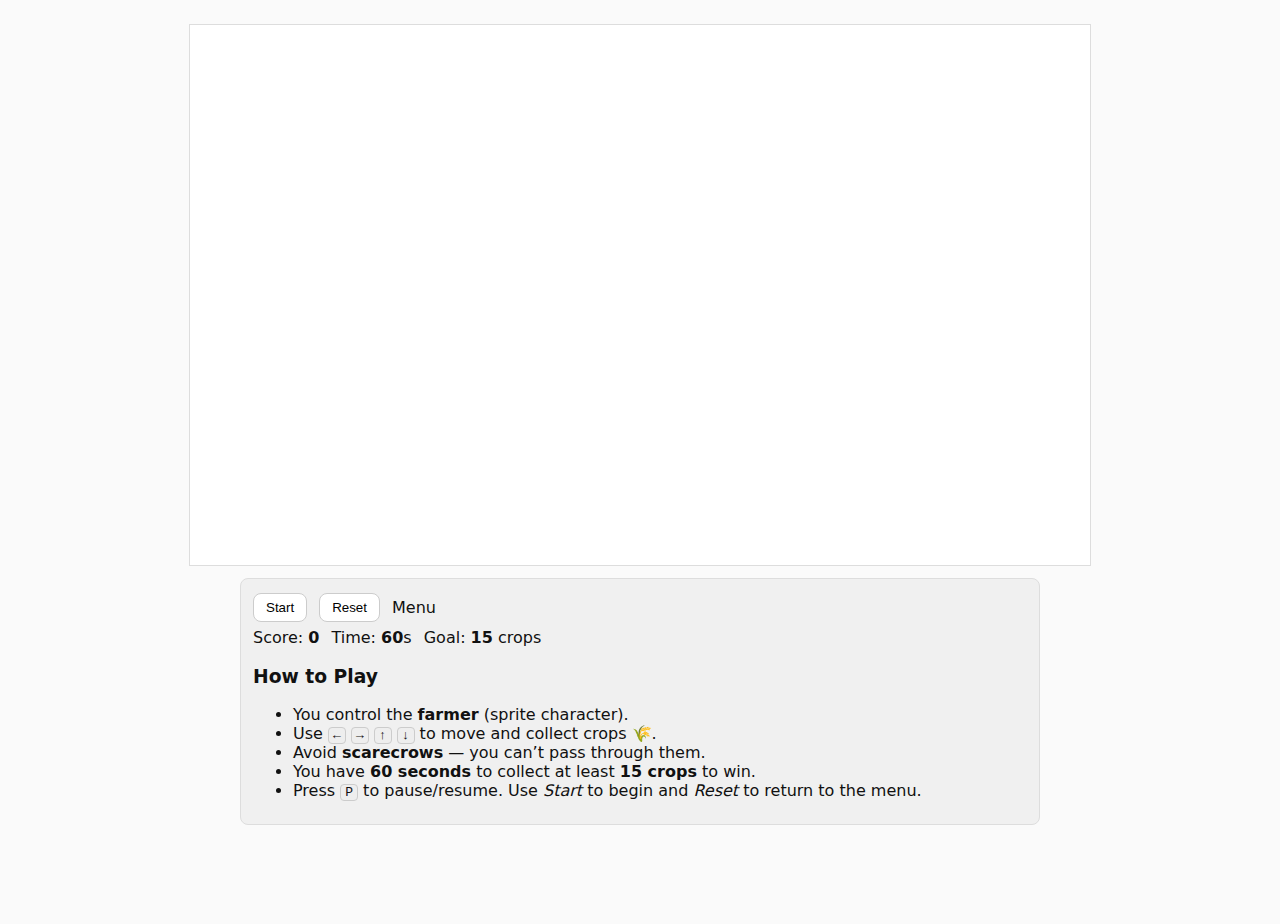
<file: farmer-game/index.html>
<!DOCTYPE html>
<html lang="en">

<head>
  <meta charset="utf-8" />
  <title>Farmer Harvest</title>
  <meta name="viewport" content="width=device-width,initial-scale=1" />
  <link rel="stylesheet" href="style.css" />
</head>

<body>
  <canvas id="game" width="900" height="540" aria-label="farmer harvest canvas"></canvas>

  <div id="ui">
    <div class="row">
      <button id="btnStart">Start</button>
      <button id="btnReset">Reset</button>
      <span id="status">Menu</span>
     </div>
    <div class="row">
      <span>Score: <strong id="score">0</strong></span>
      <span>Time: <strong id="time">60</strong>s</span>
      <span>Goal: <strong id="goal">15</strong> crops</span>
    </div>

    <!-- Gameplay instructions -->
    <div class="instructions">
      <h3>How to Play</h3>
      <ul>
        <li>You control the <strong>farmer</strong> (sprite character).</li>
        <li>Use <kbd>←</kbd> <kbd>→</kbd> <kbd>↑</kbd> <kbd>↓</kbd> to move and collect crops 🌾.</li>
        <li>Avoid <strong>scarecrows</strong> — you can’t pass through them.</li>
        <li>You have <strong>60 seconds</strong> to collect at least <strong>15 crops</strong> to win.</li>
        <li>Press <kbd>P</kbd> to pause/resume. Use <em>Start</em> to begin and <em>Reset</em> to return to the menu.
        </li>
      </ul>
    </div>
  </div>

  <!-- Entry point -->
  <script type="module" src="main.js"></script>
  <noscript>This game requires JavaScript enabled.</noscript>
</body>

</html>
</file>
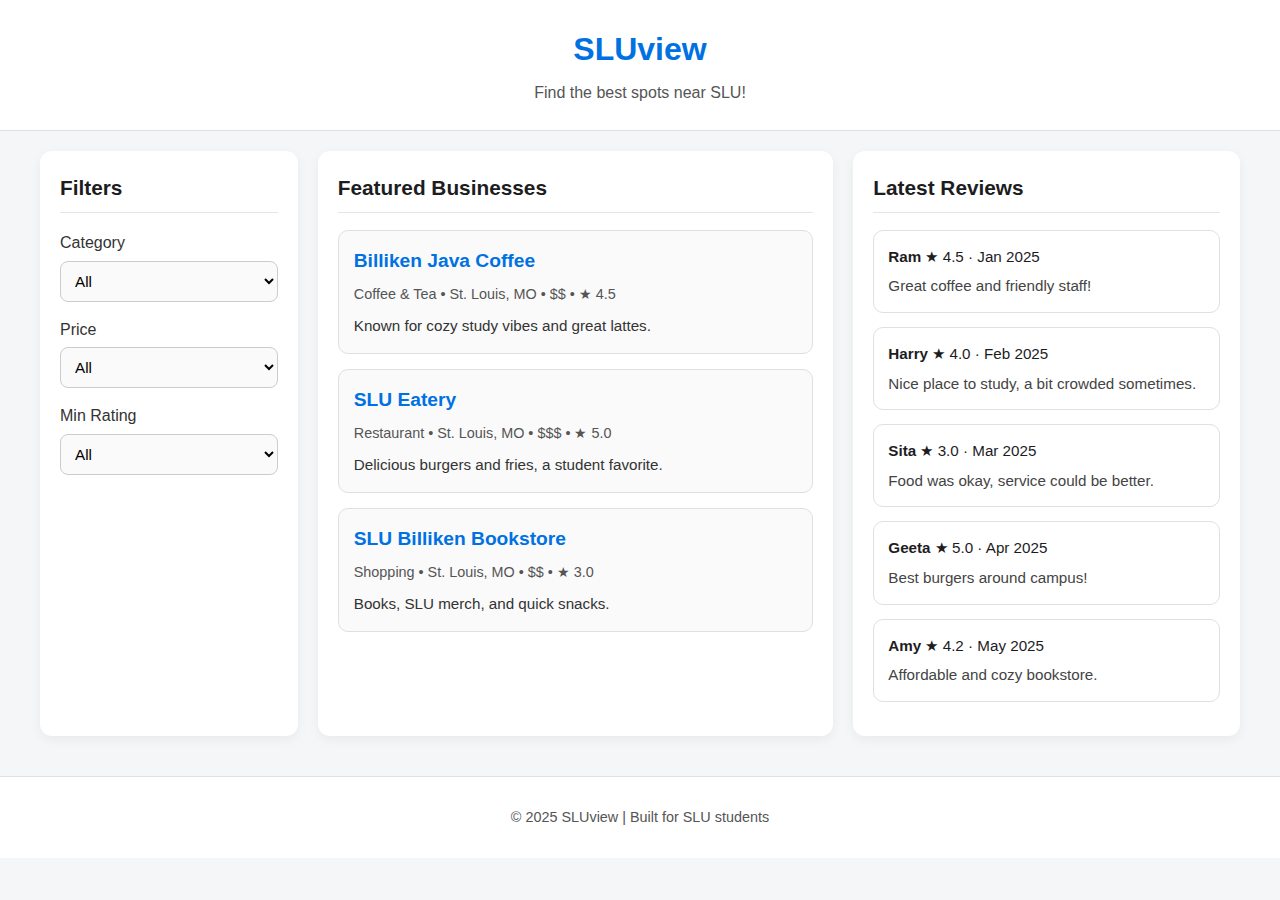
<file: SLUview/index.html>
<!DOCTYPE html>
<html lang="en">

<head>
    <meta charset="UTF-8">
    <meta name="viewport" content="width=device-width, initial-scale=1.0">
    <title>SLUview - Mini Yelp Replica</title>
    <link rel="stylesheet" href="slu.css">
</head>

<body>
    <header>
        <h1>SLUview</h1>
        <p>Find the best spots near SLU!</p>
    </header>

    <main class="container">
        <aside class="filters">
            <h2>Filters</h2>

            <label for="category">Category</label>
            <select id="category">
                <option>All</option>
                <option>Food</option>
                <option>Coffee</option>
                <option>Shopping</option>
            </select>

            <label for="price">Price</label>
            <select id="price">
                <option>All</option>
                <option>$</option>
                <option>$$</option>
                <option>$$$</option>
            </select>

            <label for="rating">Min Rating</label>
            <select id="rating">
                <option>All</option>
                <option>&#9733 1</option>
                <option>&#9733 2</option>
                <option>&#9733 3</option>
                <option>&#9733 4</option>
                <option>&#9733 5</option>
            </select>
        </aside>
        <section class="businesses">
            <h2>Featured Businesses</h2>

            <div class="business-card">
                <h3>Billiken Java Coffee</h3>
                <p class="details">Coffee & Tea • St. Louis, MO • $$ • &#9733 4.5</p>
                <p class="desc">Known for cozy study vibes and great lattes.</p>
            </div>

            <div class="business-card">
                <h3>SLU Eatery</h3>
                <p class="details">Restaurant • St. Louis, MO • $$$ • &#9733 5.0</p>
                <p class="desc">Delicious burgers and fries, a student favorite.</p>
            </div>

            <div class="business-card">
                <h3>SLU Billiken Bookstore</h3>
                <p class="details">Shopping • St. Louis, MO • $$ • &#9733 3.0</p>
                <p class="desc">Books, SLU merch, and quick snacks.</p>
            </div>
        </section>

        <section class="reviews">
            <h2>Latest Reviews</h2>
            <div id="reviews-container">
                <!-- JS will load reviews here -->
            </div>
        </section>
    </main>

    <footer>
        <p>© 2025 SLUview | Built for SLU students</p>
    </footer>

    <script src="script.js"></script>
</body>

</html>
</file>
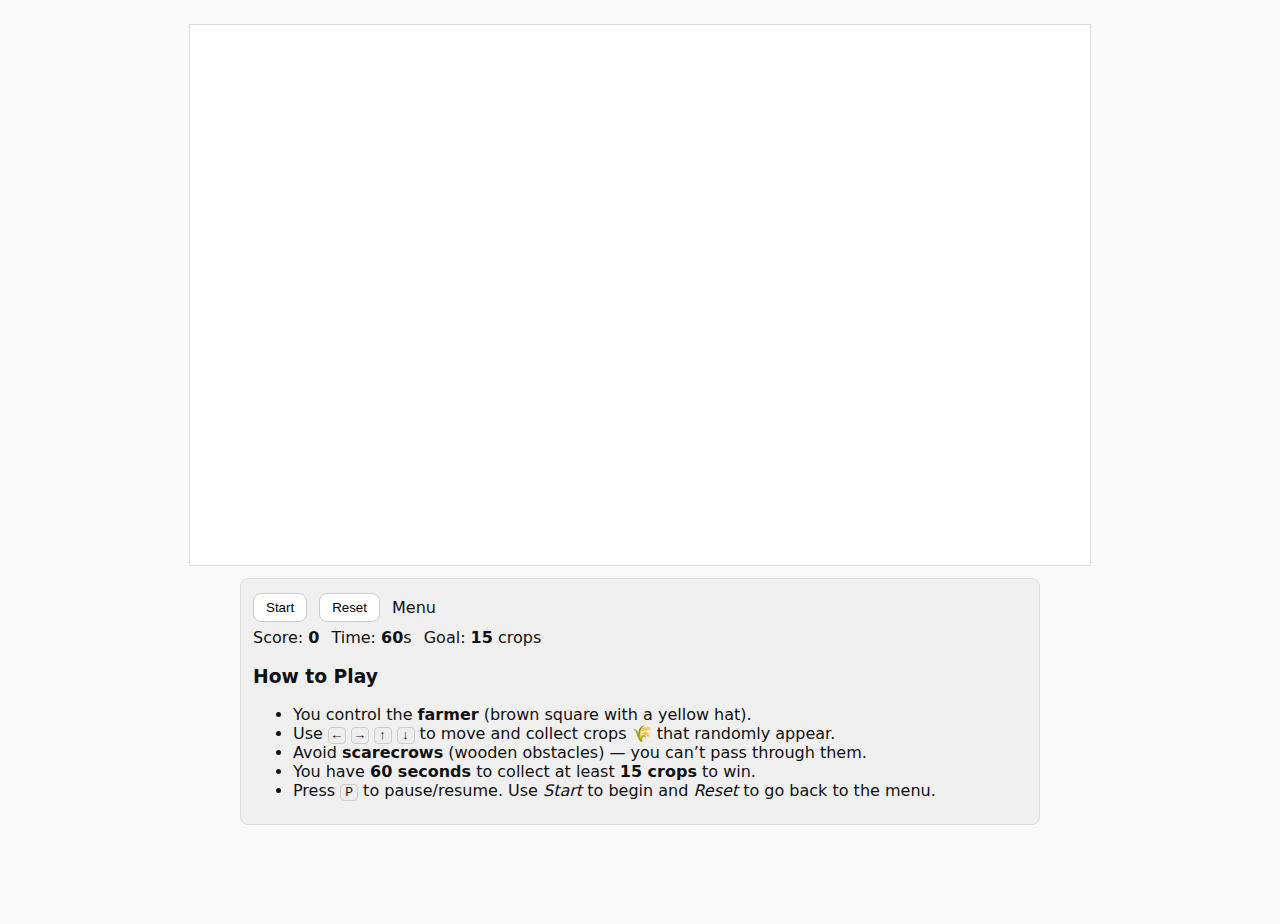
<file: Farmer game Part 1/farmer-game/index.html>
<!DOCTYPE html>
<html lang="en">
<head>
  <meta charset="utf-8" />
  <title>Farmer Harvest</title>
  <meta name="viewport" content="width=device-width,initial-scale=1" />
  <link rel="stylesheet" href="style.css" />
</head>
<body>
  <canvas id="game" width="900" height="540" aria-label="farmer harvest canvas"></canvas>

  <div id="ui">
    <div class="row">
      <button id="btnStart">Start</button>
      <button id="btnReset">Reset</button>
      <span id="status">Menu</span>
    </div>
    <div class="row">
      <span>Score: <strong id="score">0</strong></span>
      <span>Time: <strong id="time">60</strong>s</span>
      <span>Goal: <strong id="goal">15</strong> crops</span>
    </div>

    <!-- Gameplay instructions -->
    <div class="instructions">
      <h3>How to Play</h3>
      <ul>
        <li>You control the <strong>farmer</strong> (brown square with a yellow hat).</li>
        <li>Use <kbd>←</kbd> <kbd>→</kbd> <kbd>↑</kbd> <kbd>↓</kbd> to move and collect crops 🌾 that randomly appear.</li>
        <li>Avoid <strong>scarecrows</strong> (wooden obstacles) — you can’t pass through them.</li>
        <li>You have <strong>60 seconds</strong> to collect at least <strong>15 crops</strong> to win.</li>
        <li>Press <kbd>P</kbd> to pause/resume. Use <em>Start</em> to begin and <em>Reset</em> to go back to the menu.</li>
      </ul>
    </div>
  </div>

  <!-- main.js is the entry point -->
  <script type="module" src="main.js"></script>
  <noscript>This game requires JavaScript enabled.</noscript>
</body>
</html>
</file>
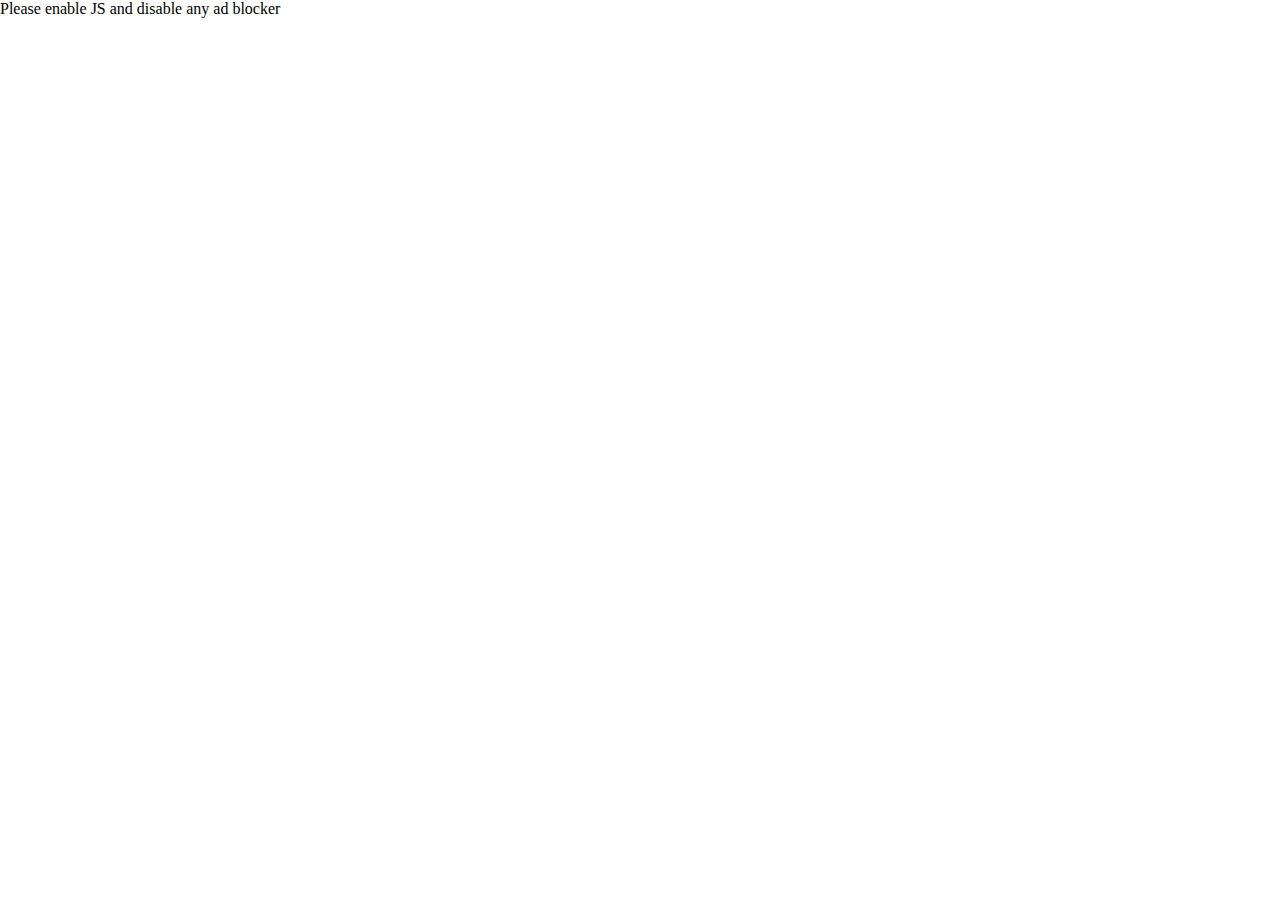
<file: SLUview/listing.html>
<html lang="en"><head><title>yelp.com</title><style>#cmsg{animation: A 1.5s;}@keyframes A{0%{opacity:0;}99%{opacity:0;}100%{opacity:1;}}</style></head><body style="margin:0"><p id="cmsg">Please enable JS and disable any ad blocker</p><script data-cfasync="false">var dd={'rt':'c','cid':'AHrlqAAAAAMAT4lilZhdeCQAGNmrOw==','hsh':'3BD2468BAE4D73BEA0B5DE8314D745','t':'bv','qp':'','s':50888,'e':'68b786f701c57e0bcd1f0acac4f4ec0d57de7fd077236697bd2b83a59fa6a2bd','host':'geo.captcha-delivery.com','cookie':'4iEJcqDjbbulYrUycN0q9zgZYLZ5S5JrOmQNHmf4BRbbJoykQxtmoTFo6K98FWfu7m5vko11BsJ_J6voHZGwzH9lYYEnMNm4ajiO1rFSBXdfVq1TtgMcFJHb11S_SWeN'}</script><script data-cfasync="false" src="https://ct.captcha-delivery.com/c.js"></script></body></html>
</file>
<file: farmer-game/style.css>
/* ================================
   Root Variables
   ================================ */
:root {
  --fg: #111;
  --bg: #fafafa;
  --ui: #f0f0f0;
}

/* ================================
   Global Reset
   ================================ */
* {
  box-sizing: border-box;
}

html,
body {
  height: 100%;
  margin: 0;
  background: var(--bg);
  color: var(--fg);
  font-family: system-ui, -apple-system, Segoe UI, Roboto, sans-serif;
}

/* ================================
   Layout Containers
   ================================ */
#game {
  display: block;
  margin: 24px auto 12px;
  background: white;
  border: 1px solid #ddd;
}

#ui {
  max-width: 800px;
  margin: 0 auto;
  background: var(--ui);
  border: 1px solid #ddd;
  padding: 8px 12px;
  border-radius: 8px;
}

.row {
  display: flex;
  gap: 12px;
  align-items: center;
  margin: 6px 0;
}

/* ================================
   UI Elements
   ================================ */
button {
  padding: 6px 12px;
  border-radius: 8px;
  border: 1px solid #ccc;
  background: white;
  cursor: pointer;
}

/* ================================
   Text Helpers
   ================================ */
.hint {
  font-size: 0.9rem;
  color: #555;
}

kbd {
  background: #eee;
  border: 1px solid #ccc;
  border-radius: 4px;
  padding: 0 4px;
}
code {
  background: #f4f4f4;
  border: 1px solid #ddd;
  border-radius: 4px;
  padding: 2px 4px;
}
pre {
  background: #f4f4f4;
  border: 1px solid #ddd;
  border-radius: 4px;
  padding: 8px;
  overflow-x: auto;
}
a {
  color: #0066cc;
  text-decoration: none;
}
a:hover {
  text-decoration: underline;
}
</file>
<file: SLUview/slu.css>
body {
    margin: 0;
    font-family: -apple-system, BlinkMacSystemFont, "Segoe UI", Roboto, sans-serif;
    background: #f5f6f7;
    color: #2c2c2c;
    line-height: 1.6;
}

header {
    background: #ffffff;
    color: #1d1d1f;
    text-align: center;
    padding: 1.5rem;
    border-bottom: 1px solid #e0e0e0;
}

header h1 {
    margin: 0;
    font-size: 2rem;
    font-weight: 600;
    color: #0071e3;
}

header p {
    margin: 0.3rem 0 0;
    font-size: 1rem;
    color: #555;
}


.container {
    display: grid;
    grid-template-columns: 1fr 2fr 1.5fr;
    gap: 20px;
    padding: 20px;
    max-width: 1200px;
    margin: auto;
}

.filters,
.businesses,
.reviews {
    background: #ffffff;
    padding: 20px;
    border-radius: 12px;
    box-shadow: 0px 4px 12px rgba(0, 0, 0, 0.05);
}

.filters h2,
.businesses h2,
.reviews h2 {
    margin-top: 0;
    font-size: 1.3rem;
    color: #1d1d1f;
    border-bottom: 1px solid #e5e5e5;
    padding-bottom: 8px;
}


.filters label {
    display: block;
    margin-top: 15px;
    font-weight: 500;
    color: #333;
}

.filters select {
    width: 100%;
    padding: 10px;
    margin-top: 5px;
    border: 1px solid #ccc;
    border-radius: 8px;
    background: #fafafa;
    font-size: 0.95rem;
    transition: border-color 0.2s;
}

.filters select:focus {
    border-color: #0071e3;
    outline: none;
}

.business-card {
    border: 1px solid #e0e0e0;
    padding: 15px;
    margin-bottom: 15px;
    border-radius: 10px;
    background: #fafafa;
    transition: transform 0.2s, box-shadow 0.2s;
}

.business-card:hover {
    transform: translateY(-3px);
    box-shadow: 0px 6px 16px rgba(0, 0, 0, 0.08);
}

.business-card h3 {
    margin: 0 0 6px;
    font-size: 1.2rem;
    color: #0071e3;
}

.business-card .details {
    margin: 0 0 8px;
    font-size: 0.9rem;
    color: #555;
}

.business-card .desc {
    margin: 0;
    font-size: 0.95rem;
    color: #333;
}

.review-card {
    border: 1px solid #e0e0e0;
    padding: 14px;
    margin-bottom: 14px;
    border-radius: 10px;
    background: #ffffff;
    transition: transform 0.2s, box-shadow 0.2s;
}

.review-card:hover {
    transform: translateY(-2px);
    box-shadow: 0px 4px 10px rgba(0, 0, 0, 0.05);
}

.review-header {
    margin: 0 0 6px;
    font-size: 0.95rem;
    font-weight: 500;
    color: #1d1d1f;
}

.review-text {
    margin: 0;
    font-size: 0.95rem;
    color: #444;
    line-height: 1.5;
}

footer {
    text-align: center;
    padding: 15px;
    margin-top: 20px;
    background: #ffffff;
    color: #555;
    border-top: 1px solid #e0e0e0;
    font-size: 0.9rem;
}

@media (max-width: 900px) {
    .container {
        grid-template-columns: 1fr 1fr;
    }
}

@media (max-width: 600px) {
    .container {
        grid-template-columns: 1fr;
    }
}
</file>
<file: Farmer game Part 1/farmer-game/style.css>
/* ================================
   Root Variables
   ================================ */
:root {
  --fg: #111;
  --bg: #fafafa;
  --ui: #f0f0f0;
}

/* ================================
   Global Reset
   ================================ */
* {
  box-sizing: border-box;
}

html,
body {
  height: 100%;
  margin: 0;
  background: var(--bg);
  color: var(--fg);
  font-family: system-ui, -apple-system, Segoe UI, Roboto, sans-serif;
}

/* ================================
   Layout Containers
   ================================ */
#game {
  display: block;
  margin: 24px auto 12px;
  background: white;
  border: 1px solid #ddd;
}

#ui {
  max-width: 800px;
  margin: 0 auto;
  background: var(--ui);
  border: 1px solid #ddd;
  padding: 8px 12px;
  border-radius: 8px;
}

.row {
  display: flex;
  gap: 12px;
  align-items: center;
  margin: 6px 0;
}

/* ================================
   UI Elements
   ================================ */
button {
  padding: 6px 12px;
  border-radius: 8px;
  border: 1px solid #ccc;
  background: white;
  cursor: pointer;
}

/* ================================
   Text Helpers
   ================================ */
.hint {
  font-size: 0.9rem;
  color: #555;
}

kbd {
  background: #eee;
  border: 1px solid #ccc;
  border-radius: 4px;
  padding: 0 4px;
}
code {
  background: #f4f4f4;
  border: 1px solid #ddd;
  border-radius: 4px;
  padding: 2px 4px;
}
pre {
  background: #f4f4f4;
  border: 1px solid #ddd;
  border-radius: 4px;
  padding: 8px;
  overflow-x: auto;
}
a {
  color: #0066cc;
  text-decoration: none;
}
a:hover {
  text-decoration: underline;
}
</file>
